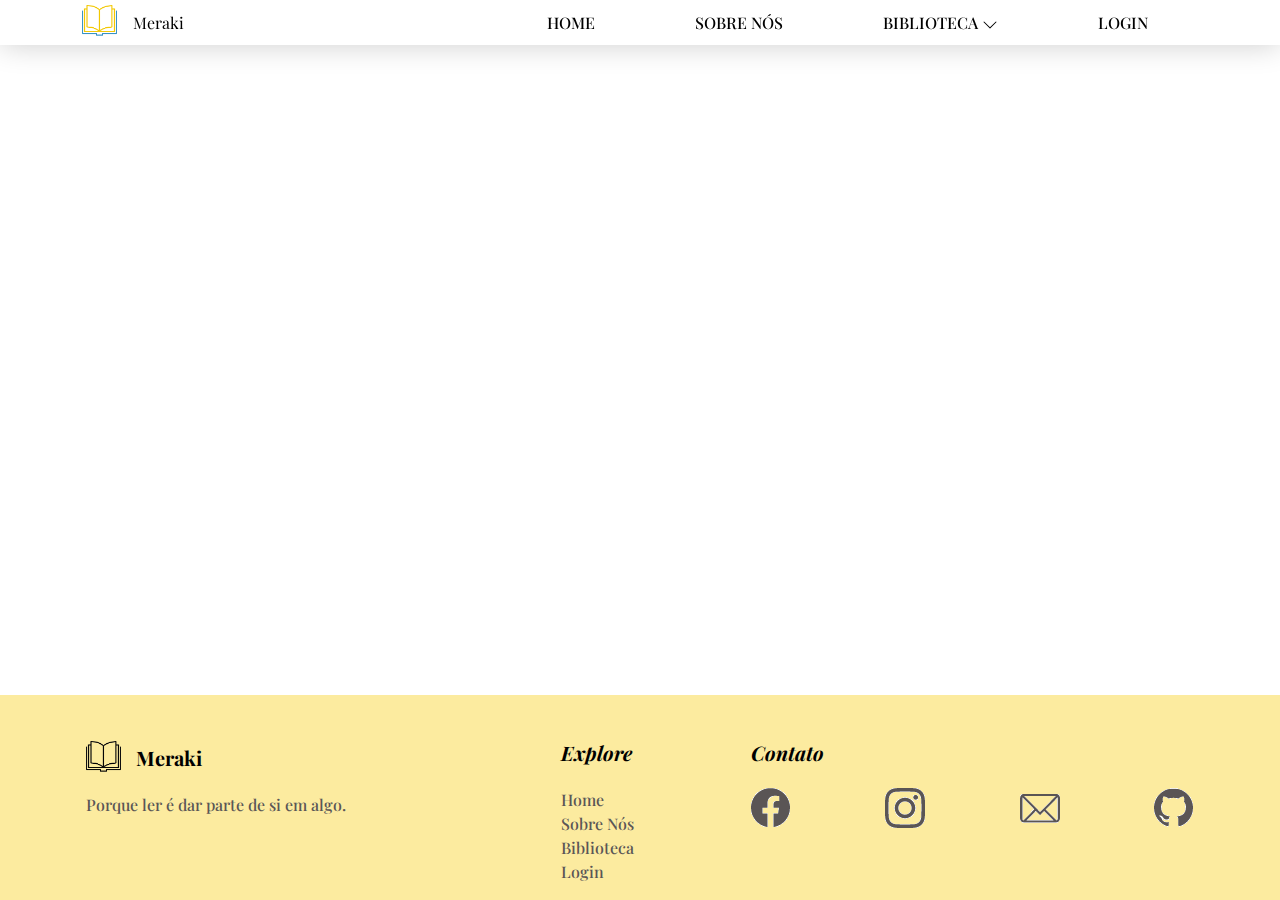
<file: frontend/biblioteca.html>
<!DOCTYPE html>
<html lang="pt-br">

<head>
    <meta charset="utf-8" />
    <title>Biblioteca</title>
    <meta name="keywords" content="Organizador de livros, livro, livros, organizar, organização, meraki">
    <meta name="description"
        content="O Meraki vai facilitar sua vida de leitor, o ajudando com a organização de suas leituras">
    <meta name="author" content="Isabella Henschel, Eduarda Schimitt">
    <link rel="shortcut icon" type="image/x-icon" href="imagens/logo.png">
    <meta name="viewport" content="width=device-width, initial-scale=1, shrink-to-fit=no">
    <link rel="preconnect" href="https://fonts.gstatic.com">
    <link
        href="https://fonts.googleapis.com/css2?family=Playfair+Display:ital,wght@0,400;0,500;0,700;0,900;1,400;1,500&display=swap"
        rel="stylesheet">
    <link rel="stylesheet" href="css/main.css">
</head>

<body>
    <div id="header" class="fixar">
        <div class="container">
            <nav class="navbar navbar-expand-lg navbar-light p-0">

                <a class="navbar-brand"><img src="imagens/logo.png" height="35px"></a>
                <span class="navbar-text" style="color: black;">Meraki</span>

                <button class="navbar-toggler" type="button" data-toggle="collapse" data-target="#navbarNav"
                    aria-controls="navbarNav" aria-expanded="false" aria-label="Toggle navigation">
                    <span class="navbar-toggler-icon"></span>
                </button>

                <div class="collapse navbar-collapse" id="navbarNav">

                    <a class="nav-link nav-item" href="index.html">Home</a>
                    <a class="nav-link nav-item" href="sobre_nos.html">Sobre Nós</a>

                    <div class="dropdown">
                        <a class="nav-link nav-item dropdownA" href="biblioteca.html">Biblioteca <svg
                                xmlns="http://www.w3.org/2000/svg" width="16" height="16" fill="currentColor"
                                class="bi bi-chevron-down" viewBox="0 0 16 16">
                                <path fill-rule="evenodd"
                                    d="M1.646 4.646a.5.5 0 0 1 .708 0L8 10.293l5.646-5.647a.5.5 0 0 1 .708.708l-6 6a.5.5 0 0 1-.708 0l-6-6a.5.5 0 0 1 0-.708z" />
                            </svg></a>
                        <div class="dropdownItens">
                            <a id="linkListarLivros" href="#">Livros</a>
                            <a class="nav-item nav-link" data-toggle="modal" data-target="#modalIncluirLivro"
                                href="#">Adicionar Livro</a>
                            <a href="#">Atualizar leitura</a>
                        </div>
                    </div>

                    <a class="nav-link nav-item" href="login.html">Login</a>
                </div>
            </nav>
        </div>
    </div>

    <div class="modal fade" id="modalIncluirLivro" tabindex="-1" role="dialog" aria-labelledby="exampleModalLabel"
        aria-hidden="true">
        <div class="modal-dialog" role="document">
            <div class="modal-content">
                <div class="modal-header">
                    <h5 class="modal-title" id="exampleModalLabel">Incluir Livro</h5>
                    <button type="button" class="close" data-dismiss="modal" aria-label="Close">
                        <span aria-hidden="true">&times;</span>
                    </button>
                </div>
                <div class="modal-body">
                    <form>
                        <div class="form-group">
                            <label for="campoTitulo">Título</label>
                            <input type="text" class="form-control" id="campoTitulo" aria-describedby="livroHelp"
                                placeholder="Título">
                        </div>
                        <div class="form-group">
                            <label for="campoAutor">Autor</label>
                            <input type="text" class="form-control" id="campoAutor" aria-describedby="autorlHelp"
                                placeholder="Autor">
                        </div>
                        <div class="form-group">
                            <label for="campoEditora">Editora</label>
                            <input type="text" class="form-control" id="campoEditora" aria-describedby="editoraHelp"
                                placeholder="Editora">
                        </div>
                        <div class="form-group">
                            <label for="campoGenero">Gênero</label>
                            <input type="text" class="form-control" id="campoGenero" aria-describedby="generoHelp"
                                placeholder="Genero">
                        </div>
                        <div class="form-group">
                            <label for="campoIsbn">ISBN</label>
                            <input type="text" class="form-control" id="campoIsbn" aria-describedby="isbnHelp"
                                placeholder="ISBN">
                        </div>
                    </form>
                </div>

                <div class="modal-footer">
                    <button type="button" class="btn button-um button" data-dismiss="modal">Cancelar</button>
                    <button id="btIncluirLivro" type="button" class="btn button-dois button">Incluir</button>
                </div>
            </div>
        </div>
    </div>

    <div class="container pt-5">
        <table id="tabelaLivros" class="table invisible table-striped table-hover">
            <thead>
                <tr>
                    <th scope="col">Título</th>
                    <th scope="col">Autor</th>
                    <th scope="col">Editora</th>
                    <th scope="col">Gênero</th>
                    <th scope="col">ISBN</th>
                </tr>
            </thead>
            <tbody id="corpoTabelaLivros">
            </tbody>
        </table>
    </div>

    <footer>
        <div id="rodapé">
            <div class="container">
                <div class="row">
                    <div class="col-md-5 align-self-start mb-md-0 p-3">
                        <ul class="d-flex">
                            <li><img src="imagens/logo_em_preto.png" alt="logo" height="35px"></li>
                            <li>
                                <h5 class="titulo" style="padding-top: 5px; padding-left: 15px;">Meraki</h5>
                            </li>
                        </ul>
                        <p class="estiloEmCinza">
                            Porque ler é dar parte de si em algo.
                        </p>
                    </div>
                    <div id="links_footer" class="col-md-2 align-self-start mb-md-0 p-3">
                        <h5 class="titulo"><i>Explore</i></h5>
                        <ul style="padding-top: 15px;">
                            <li>
                                <a href="index.html" class="estiloEmCinza">Home</a>
                            </li>
                            <li>
                                <a href="sobre_nos.html" class="estiloEmCinza">Sobre Nós</a>
                            </li>
                            <li>
                                <a href="biblioteca.html" class="estiloEmCinza">Biblioteca</a>
                            </li>
                            <li>
                                <a href="login.html" class="estiloEmCinza">Login</a>
                            </li>
                        </ul>
                    </div>
                    <div class="col-md-5 align-self-start mb-md-0 p-3">
                        <h5 class="titulo"><i>Contato</i></h5>
                        <ul class="d-flex justify-content-between" style="padding-top: 15px;">
                            <li>
                                <a href="https://www.facebook.com/O-Meraki-104169008654312"><img
                                        src="imagens/facebook.png" alt="logo facebook"></a>
                            </li>
                            <li>
                                <a href="https://instagram.com/meraki_osite?utm_medium=copy_link"><img
                                        src="imagens/instagram.png" alt="logo instagram"></a>
                            </li>
                            <li>
                                <a href="mailto:ositemeraki@gmail.com"><img src="imagens/email.png"
                                        alt="logo gmail"></a>
                            </li>
                            <li>
                                <a href="https://github.com/IsabellaHenschel/Sistema-de-organizacao-de-leitura"><img
                                        src="imagens/github.png" alt="logo github"></a>
                            </li>
                        </ul>
                    </div>

                </div>
            </div>
        </div>
    </footer>

    <!-- Optional JavaScript -->
    <!-- jQuery first, then Popper.js, then Bootstrap JS -->
    <script src="https://code.jquery.com/jquery-3.5.1.min.js" crossorigin="anonymous"></script>
    <script src="https://cdn.jsdelivr.net/npm/popper.js@1.16.0/dist/umd/popper.min.js"
        integrity="sha384-Q6E9RHvbIyZFJoft+2mJbHaEWldlvI9IOYy5n3zV9zzTtmI3UksdQRVvoxMfooAo"
        crossorigin="anonymous"></script>
    <script src="js/bootstrap.min.js"></script>
    <script src="https://ajax.googleapis.com/ajax/libs/jquery/3.6.0/jquery.min.js"></script>
    <script src="js/main.js"></script>
</body>

</html>
</file>
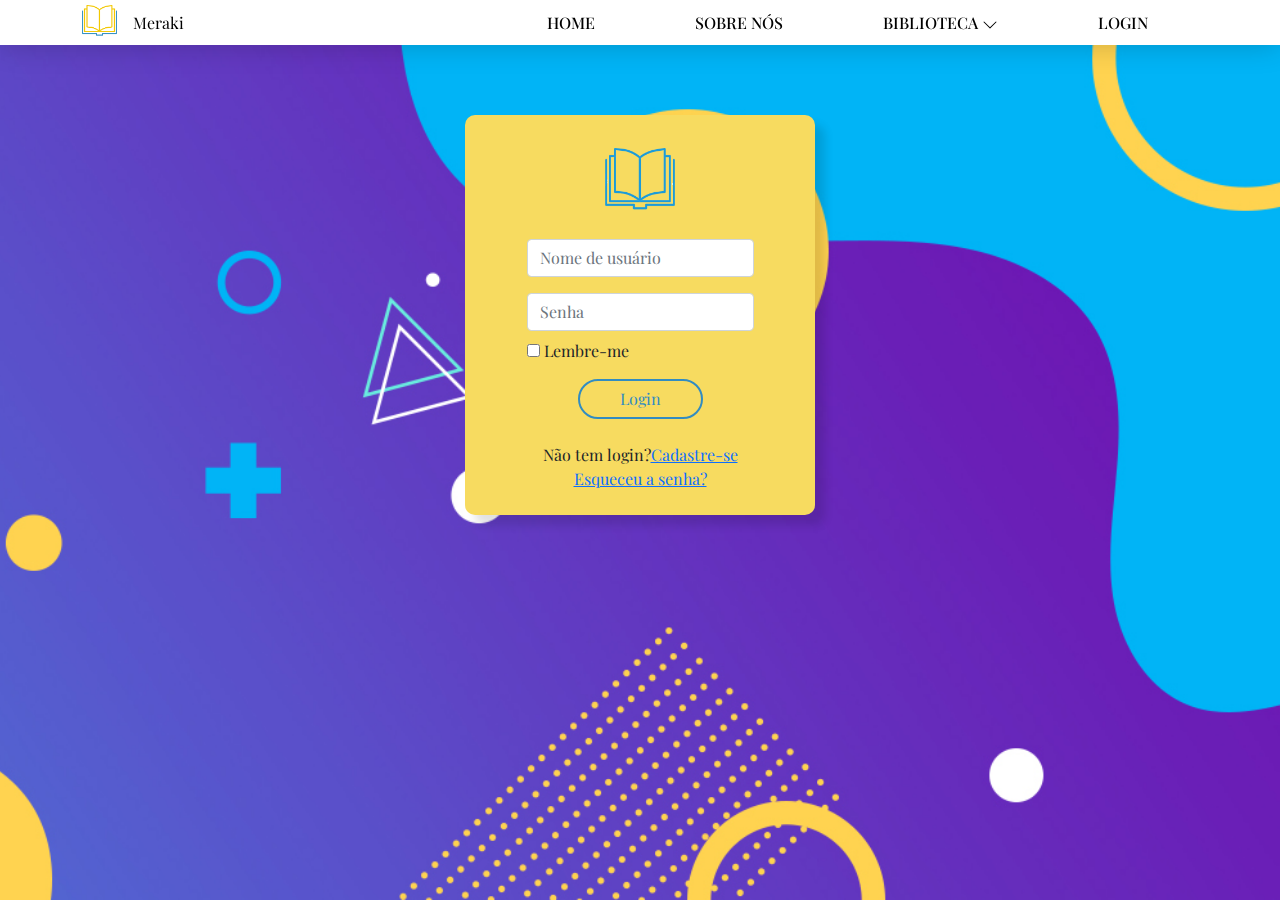
<file: frontend/login.html>
<!DOCTYPE html>
<html lang="pt-br">

<head>
    <meta charset="utf-8" />
    <title>Login</title>
    <meta name="keywords" content="Organizador de livros, livro, livros, organizar, organização, meraki">
    <meta name="description" content="O Meraki vai facilitar sua vida de leitor, o ajudando com a organização de suas leituras">
    <meta name="author" content="Isabella Henschel, Eduarda Schimitt">
    <link rel="shortcut icon" type="image/x-icon" href="imagens/logo.png">
    <meta name="viewport" content="width=device-width, initial-scale=1, shrink-to-fit=no">
    <link rel="preconnect" href="https://fonts.gstatic.com">
    <link href="https://fonts.googleapis.com/css2?family=Playfair+Display:ital,wght@0,400;0,500;0,700;0,900;1,400;1,500&display=swap" rel="stylesheet">
    <link rel="stylesheet" href="css/main.css">
    <style>
        body{
            background-image: url("imagens/background_login.jpg");
            background-position: 100%;
            background-repeat: no-repeat;
            background-size: cover;
        }
    </style>
</head>

<body>

    <div id="header" class="fixar">
        <div class="container">
            <nav class="navbar navbar-expand-lg navbar-light p-0">
    
                <a class="navbar-brand"><img src="imagens/logo.png" height="35px"></a>
                <span class="navbar-text" style="color: black;">Meraki</span>
    
                <button class="navbar-toggler" type="button" data-toggle="collapse" data-target="#navbarNav"
                    aria-controls="navbarNav" aria-expanded="false" aria-label="Toggle navigation">
                    <span class="navbar-toggler-icon"></span>
                </button>
    
                <div class="collapse navbar-collapse" id="navbarNav">
    
                    <a class="nav-link nav-item" href="index.html">Home</a>
                    <a class="nav-link nav-item" href="sobre_nos.html">Sobre Nós</a>
    
                    <div class="dropdown">
                        <a class="nav-link nav-item dropdownA" href="biblioteca.html">Biblioteca <svg
                                xmlns="http://www.w3.org/2000/svg" width="16" height="16" fill="currentColor"
                                class="bi bi-chevron-down" viewBox="0 0 16 16">
                                <path fill-rule="evenodd"
                                    d="M1.646 4.646a.5.5 0 0 1 .708 0L8 10.293l5.646-5.647a.5.5 0 0 1 .708.708l-6 6a.5.5 0 0 1-.708 0l-6-6a.5.5 0 0 1 0-.708z" />
                            </svg></a>
                        <div class="dropdownItens">
                            <a id="listar_livros" href="biblioteca.html">Livros</a>
                            <a href="#">Adicionar Livro</a>
                            <a href="#">Atualizar leitura</a>
                        </div>
                    </div>
    
                    <a class="nav-link nav-item" href="login.html">Login</a>
                </div>
            </nav>
        </div>
    </div>

    <div id="login" class="bloco mb-0">
        <div class="container">
            <div class="d-flex justify-content-center">
                <div class="user_card">
                    <div class="d-flex justify-content-center">
                        <div class="brand_logo_container">
                            <img src="imagens/logo_em_azul.png" class="brand_logo" alt="Logo">
                        </div>
                    </div>
                    <div class="d-flex justify-content-center form_container">
                        <form>
                            <div class="input-group mb-3">
                                <input type="text" class="form-control input_user" placeholder="Nome de usuário">
                            </div>
                            <div class="input-group mb-2">
                                <input type="password" class="form-control input_pass" placeholder="Senha">
                            </div>
                            <div class="form-group">
                                <div class="custom-control custom-checkbox">
                                    <input type="checkbox" class="custom-control-input" id="customControlInline">
                                    <label class="custom-control-label" for="customControlInline">Lembre-me</label>
                                </div>
                            </div>
                            <div class="d-flex justify-content-center mt-3 login_container">
                                <button type="button" name="button" class="btn button-tres btn-outline-primary button d-md-inline-block d-block">Login</button>
                            </div>
                        </form>
                    </div>
                    <div class="mt-4">
                        <div class="d-flex justify-content-center links">
                            Não tem login? <a href="#" class="ml-2">Cadastre-se</a>
                        </div>
                        <div class="d-flex justify-content-center links">
                            <a href="#">Esqueceu a senha?</a>
                        </div>
                    </div>
                </div>
            </div>
        </div>
    </div>

    <!-- Optional JavaScript -->
    <!-- jQuery first, then Popper.js, then Bootstrap JS -->
    <script src="https://code.jquery.com/jquery-3.5.1.min.js" crossorigin="anonymous"></script>
    <script src="https://cdn.jsdelivr.net/npm/popper.js@1.16.0/dist/umd/popper.min.js"
        integrity="sha384-Q6E9RHvbIyZFJoft+2mJbHaEWldlvI9IOYy5n3zV9zzTtmI3UksdQRVvoxMfooAo"
        crossorigin="anonymous"></script>
    <script src="js/bootstrap.min.js"></script>
    <script src="https://ajax.googleapis.com/ajax/libs/jquery/3.6.0/jquery.min.js"></script>
    <script src="js/main.js"></script>
</body>

</html>
</file>
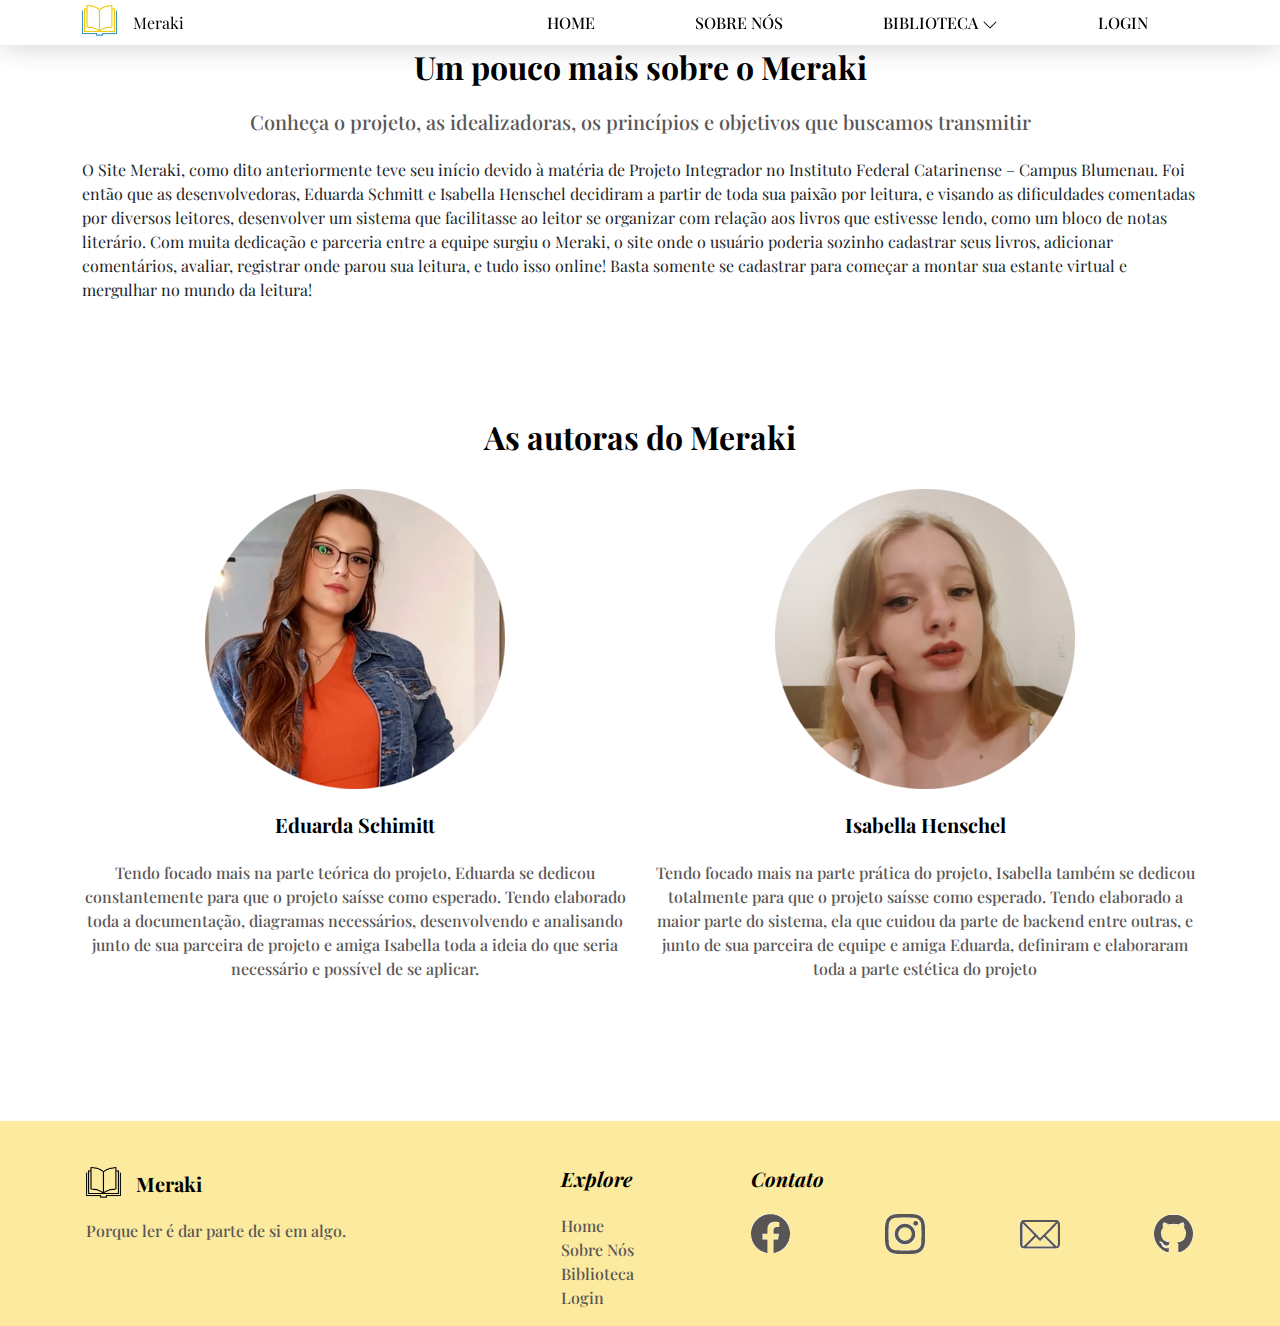
<file: frontend/sobre_nos.html>
<!DOCTYPE html>
<html lang="pt-br">

<head>
    <meta charset="utf-8" />
    <title>Sobre Nós</title>
    <meta name="keywords" content="Organizador de livros, livro, livros, organizar, organização, meraki">
    <meta name="description" content="O Meraki vai facilitar sua vida de leitor, o ajudando com a organização de suas leituras">
    <meta name="author" content="Isabella Henschel, Eduarda Schimitt">
    <link rel="shortcut icon" type="image/x-icon" href="imagens/logo.png">
    <meta name="viewport" content="width=device-width, initial-scale=1, shrink-to-fit=no">
    <link rel="preconnect" href="https://fonts.gstatic.com">
    <link href="https://fonts.googleapis.com/css2?family=Playfair+Display:ital,wght@0,400;0,500;0,700;0,900;1,400;1,500&display=swap" rel="stylesheet">
    <link rel="stylesheet" href="css/main.css">
</head>

<body>

    <div id="header" class="fixar">
        <div class="container">
            <nav class="navbar navbar-expand-lg navbar-light p-0">
    
                <a class="navbar-brand"><img src="imagens/logo.png" height="35px"></a>
                <span class="navbar-text" style="color: black;">Meraki</span>
    
                <button class="navbar-toggler" type="button" data-toggle="collapse" data-target="#navbarNav"
                    aria-controls="navbarNav" aria-expanded="false" aria-label="Toggle navigation">
                    <span class="navbar-toggler-icon"></span>
                </button>
    
                <div class="collapse navbar-collapse" id="navbarNav">
    
                    <a class="nav-link nav-item" href="index.html">Home</a>
                    <a class="nav-link nav-item" href="sobre_nos.html">Sobre Nós</a>
    
                    <div class="dropdown">
                        <a class="nav-link nav-item dropdownA" href="biblioteca.html">Biblioteca <svg
                                xmlns="http://www.w3.org/2000/svg" width="16" height="16" fill="currentColor"
                                class="bi bi-chevron-down" viewBox="0 0 16 16">
                                <path fill-rule="evenodd"
                                    d="M1.646 4.646a.5.5 0 0 1 .708 0L8 10.293l5.646-5.647a.5.5 0 0 1 .708.708l-6 6a.5.5 0 0 1-.708 0l-6-6a.5.5 0 0 1 0-.708z" />
                            </svg></a>
                        <div class="dropdownItens">
                            <a id="listar_livros" href="biblioteca.html">Livros</a>
                            <a href="#">Adicionar Livro</a>
                        </div>
                    </div>
    
                    <a class="nav-link nav-item" href="login.html">Login</a>
                </div>
            </nav>
        </div>
    </div>

    <div id="objetivo" class="bloco">
        <div class="container">
            <div class="row">
                <div class="col-md-12 align-self-center mb-md-0 pt-5">
                    <h2 class="titulo text-center">Um pouco mais sobre o Meraki</h2>
                    <h5 class="estiloEmCinza text-center pt-3">Conheça o projeto, as idealizadoras, os princípios e objetivos que buscamos transmitir</h5>
                    <p class="pt-3">
                        O Site Meraki, como dito anteriormente teve seu início devido à matéria de Projeto Integrador no Instituto Federal Catarinense – Campus Blumenau.  Foi então que as desenvolvedoras, Eduarda Schmitt e Isabella Henschel decidiram a partir de toda sua paixão por leitura, e visando as dificuldades comentadas por diversos leitores, desenvolver um sistema que facilitasse ao leitor se organizar com relação aos livros que estivesse lendo, como um bloco de notas literário. Com muita dedicação e parceria entre a equipe surgiu o Meraki, o site onde o usuário poderia sozinho cadastrar seus livros, adicionar comentários, avaliar, registrar onde parou sua leitura, e tudo isso online! Basta somente se cadastrar para começar a montar sua estante virtual e mergulhar no mundo da leitura!
                    </p>
                </div>
            </div>
        </div>
    </div>

    <div id="autoras" class="bloco">
        <div class="container">
            <h2 class="titulo text-center pb-4">As autoras do Meraki</h2>
            <div class="row">
                <div class="col-lg-6 pb-4 text-center">
                    <img src="imagens/Duda.png" class="img-fluid mb-4">
                    <h5 class="titulo">Eduarda Schimitt</h5>
                    <p class="estiloEmCinza pt-3">
                        Tendo focado mais na parte teórica do projeto, Eduarda se dedicou constantemente para que o projeto saísse como esperado. Tendo elaborado toda a documentação, diagramas necessários, desenvolvendo e analisando junto de sua parceira de projeto e amiga Isabella toda a ideia do que seria necessário e possível de se aplicar.
                    </p>
                </div>
                <div class="col-lg-6 pb-4 text-center">
                    <img src="imagens/Isa.png" class="img-fluid mb-4">
                    <h5 class="titulo">Isabella Henschel</h5>
                    <p class="estiloEmCinza pt-3">
                        Tendo focado mais na parte prática do projeto, Isabella também se dedicou totalmente para que o projeto saísse como esperado. Tendo elaborado a maior parte do sistema, ela que cuidou da parte de backend entre outras, e junto de sua parceira de equipe e amiga Eduarda, definiram e elaboraram toda a parte estética do projeto
                    </p>
                </div>
            </div>
        </div>
    </div>

    <footer>
        <div id="rodapé">
            <div class="container">
                <div class="row">
                    <div class="col-md-5 align-self-start mb-md-0 p-3">
                        <ul class="d-flex">
                            <li><img src="imagens/logo_em_preto.png" alt="logo" height="35px"></li>
                            <li>
                                <h5 class="titulo" style="padding-top: 5px; padding-left: 15px;">Meraki</h5>
                            </li>
                        </ul>
                        <p class="estiloEmCinza">
                            Porque ler é dar parte de si em algo.
                        </p>
                    </div>
                    <div id="links_footer" class="col-md-2 align-self-start mb-md-0 p-3">
                        <h5 class="titulo"><i>Explore</i></h5>
                        <ul style="padding-top: 15px;">
                            <li>
                                <a href="index.html" class="estiloEmCinza">Home</a>
                            </li>
                            <li>
                                <a href="sobre_nos.html" class="estiloEmCinza">Sobre Nós</a>
                            </li>
                            <li>
                                <a href="biblioteca.html" class="estiloEmCinza">Biblioteca</a>
                            </li>
                            <li>
                                <a href="login.html" class="estiloEmCinza">Login</a>
                            </li>
                        </ul>
                    </div>
                    <div class="col-md-5 align-self-start mb-md-0 p-3">
                        <h5 class="titulo"><i>Contato</i></h5>
                        <ul class="d-flex justify-content-between" style="padding-top: 15px;">
                            <li>
                                <a href="https://www.facebook.com/O-Meraki-104169008654312"><img src="imagens/facebook.png" alt="logo facebook"></a>
                            </li>
                            <li>
                                <a href="https://instagram.com/meraki_osite?utm_medium=copy_link"><img src="imagens/instagram.png" alt="logo instagram"></a>
                            </li>
                            <li>
                                <a href="mailto:ositemeraki@gmail.com"><img src="imagens/email.png" alt="logo gmail"></a>
                            </li>
                            <li>
                                <a href="https://github.com/IsabellaHenschel/Sistema-de-organizacao-de-leitura"><img src="imagens/github.png" alt="logo github"></a>
                            </li>
                        </ul>
                    </div>
    
                </div>
            </div>
        </div>
    </footer>

    <!-- Optional JavaScript -->
    <!-- jQuery first, then Popper.js, then Bootstrap JS -->
    <script src="https://code.jquery.com/jquery-3.5.1.min.js" crossorigin="anonymous"></script>
    <script src="https://cdn.jsdelivr.net/npm/popper.js@1.16.0/dist/umd/popper.min.js"
        integrity="sha384-Q6E9RHvbIyZFJoft+2mJbHaEWldlvI9IOYy5n3zV9zzTtmI3UksdQRVvoxMfooAo"
        crossorigin="anonymous"></script>
    <script src="js/bootstrap.min.js"></script>
    <script src="https://ajax.googleapis.com/ajax/libs/jquery/3.6.0/jquery.min.js"></script>
    <script src="js/main.js"></script>
</body>

</html>
</file>
<file: frontend/css/main.css>
@import url(./bootstrap.min.css);

@media (max-width: 991.98px){
    #header.navbar-collapse{
        width: 100%;
    }

    #header.navbar-text{
        width: 100%;
        margin-left: 0px;
        padding: 0px;
    }
}

:root{
    --azulAcinzentado: #0b3c5d;
    --azul: #328cc1;
    --azulClaro: #77b6db;
    --amarelo: #f2c708;
    --amareloClaro: #f7db60;
    --bege: #fceb9f;
    --cinza: rgb(90, 86, 86);
}

html {
    height: 100%;
    min-height: 100%;
}

body{
    font-family: 'Playfair Display', serif;
    padding: 0;
    margin: 0;
    display: flex;
    flex-direction: column;
    min-height: 100%;
}

.bloco{
    margin-bottom: 100px;
}

.titulo{
    color: black;
    font-weight: 700;

}

.subtitulo{
    color: black;
    font-weight: 600;
    text-transform: uppercase;
}

.estiloEmCinza{
    color: var(--cinza);
    font-weight: 500;
}

/*Header*/
#header{
    width: 100%;
}

#header.navbar-brand{
    padding-left: 0;
    padding-right: 0;
    margin-left: 50px;
}

#header.navbar-text{
    font-family: "Good Vibes";
    text-transform: uppercase;
    font-weight: 500;
}

#navbarNav.collapse.navbar-collapse{
    width: auto;
    justify-content: flex-end;
}

a.nav-link.nav-item{
    text-transform: uppercase;
    font-weight: 500;
    padding-left: 0;
    padding-right: 0;
    color:  black;
    margin-left: 50px;
    margin-right: 50px;
}

a.nav-link.nav-item:hover{
    border-bottom: solid var(--amarelo);
    border-bottom-width: 2px;
    color: var(--azul);

}

.dropdown{
    position: relative;
    display: inline-block;
}

.dropdownItens{
    display: none;
    position: absolute;
    background-color: white;
    margin-left: 15px;
    width: 180px;
    box-shadow: 0 0 30px 0 rgba(0, 0, 0, 0.2);
    z-index: 1;
}

.dropdownItens a{
    color: black;
    padding: 12px 16px;
    text-decoration: none;
    display: block;
}

.dropdownItens a:hover{
    color: white;
    border-color: var(--amareloClaro);
    background-color: var(--amareloClaro);
}

.dropdown:hover .dropdownItens{
    display: block;
}

#header.fixar{
    position: fixed;
    background: white;
    box-shadow: 0 0 30px 0 rgba(0, 0, 0, 0.2);
    z-index: 9999;
}

/*Slider*/
.button{
    padding-left: 40px;
    padding-right: 40px;
    border-radius: 25px;
    
}

.button-um{
    background-color: var(--amarelo);
    border-color: var(--amarelo);
}

.button-dois{
    color: var(--amarelo);
    border-color: var(--amarelo);
    border-bottom-width: 2px;
    border-top-width: 2px;
    border-left-width: 2px;
    border-right-width: 2px;
}

.button-tres{
    color: var(--azul);
    border-color: var(--azul);
    border-bottom-width: 2px;
    border-top-width: 2px;
    border-left-width: 2px;
    border-right-width: 2px;
}

.button:hover{
    color: white;
    border-color: var(--amareloClaro);
    background-color: var(--amareloClaro);
}

.button-tres:hover{
    color: white;
    border-color: var(--azulClaro);
    background-color: var(--azulClaro);
}

#slider{
    background: url(../imagens/background_slider.png) no-repeat center top;
    background-size: contain;
}

/*Opções*/
#opções a.destaque{
    display: block;
    background-color: var(--amareloClaro);
    border-radius: 5px;
    text-align: center;
    padding: 20px;
    color: black;
    text-decoration: none;
}

#opções a.destaque:hover{
    background: var(--bege);
    box-shadow: 10px 10px 10px 0px rgba(0, 0, 0, 0.12);
    transform: scale(1.05);
}

#opções a.destaque.img-container{
    display: flex;
    align-items: center;
    justify-content: center;
    height: 200px;
    max-height: 160px;
}

/*Footer*/
footer {
    margin-top: auto;
}

#rodapé{
    padding-top: 30px;
    padding-top: 30px;
    background-color: var(--bege);
}

#rodapé ul{
    margin: 0;
    padding: 0;
    list-style-type: none;
}

#rodapé a{
    text-decoration: none;
}

#rodapé p{
    padding-top: 15px;
}

#links_footer a:hover{
    border-bottom: solid var(--amarelo);
    border-bottom-width: 2px;
    color: var(--azul);
}

/*Login*/
.user_card {
    height: 400px;
    width: 350px;
    margin-top: 115px;
    margin-bottom: auto;
    background: var(--amareloClaro);
    position: relative;
    display: flex;
    justify-content: center;
    flex-direction: column;
    padding: 10px;
    box-shadow: 10px 10px 10px 0px rgba(0, 0, 0, 0.12);
    border-radius: 10px;
}

.brand_logo_container {
    position: absolute;
    top: 33px;
    text-align: center;
}

.brand_logo {
    height: 70px;
    width: 70px;
}

.form_container {
	margin-top: 100px;
}
</file>
